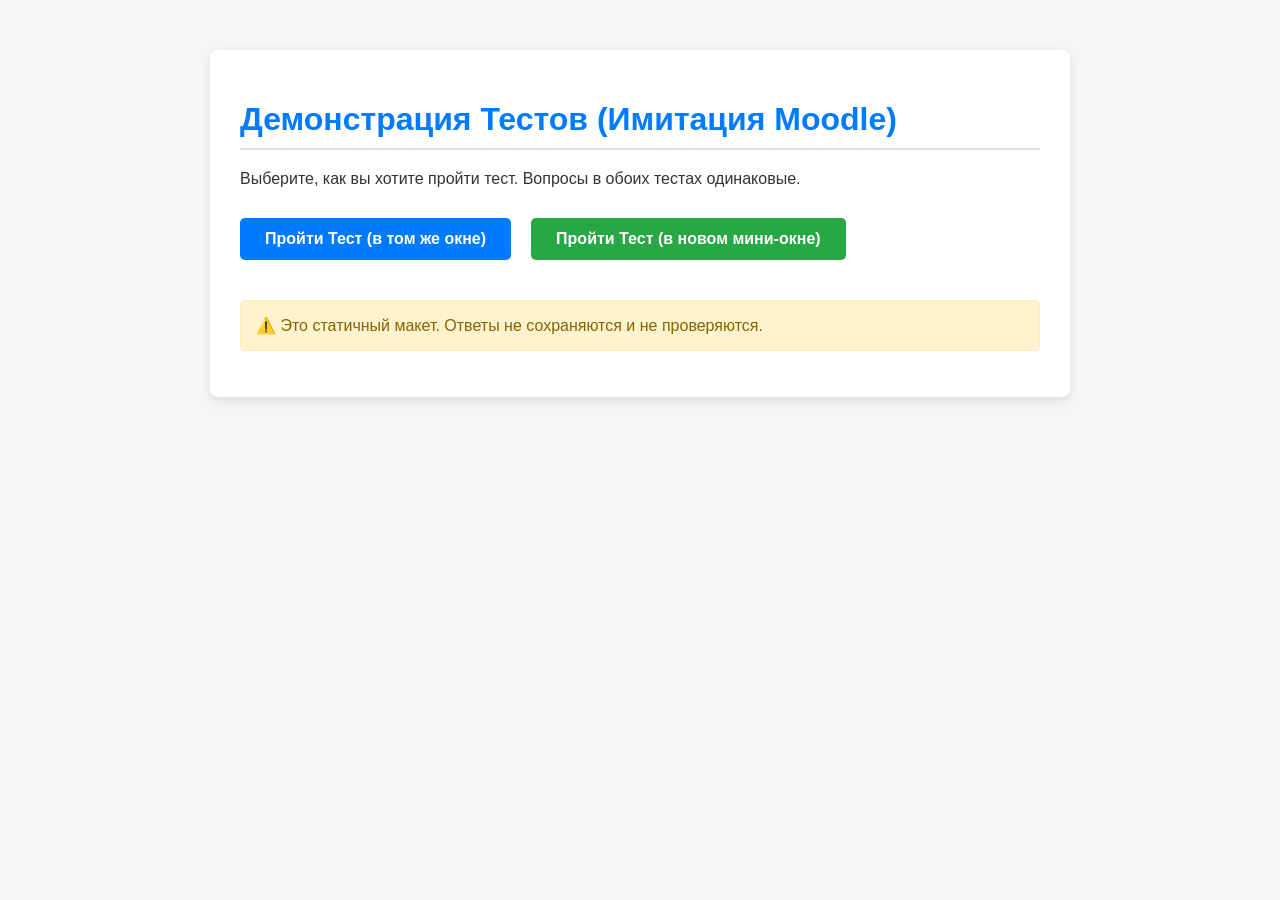
<file: index.html>
<!DOCTYPE html>
<html lang="ru">
<head>
    <meta charset="UTF-8">
    <meta name="viewport" content="width=device-width, initial-scale=1.0">
    <title>Демо Moodle - Главная</title>
    <link rel="stylesheet" href="styles.css">
</head>
<body>
    <div class="container">
        <h1>Демонстрация Тестов (Имитация Moodle)</h1>
        <p>Выберите, как вы хотите пройти тест. Вопросы в обоих тестах одинаковые.</p>

        <div class="button-group">
            <a href="test1.html" class="button primary-button">Пройти Тест (в том же окне)</a>

            <a href="#" class="button secondary-button" onclick="openMiniWindow(event)">Пройти Тест (в новом мини-окне)</a>
        </div>

        <p class="note">⚠️ Это статичный макет. Ответы не сохраняются и не проверяются.</p>
    </div>

    <script>
        function openMiniWindow(event) {
            // Отменяем стандартное действие ссылки
            event.preventDefault(); 
            
            // Параметры для окна:
            // width, height - размеры окна
            // menubar=no, toolbar=no, location=no, status=no - убирает элементы браузера
            const windowFeatures = "width=850,height=700,resizable=yes,scrollbars=yes,menubar=no,toolbar=no,location=no,status=no";

            // Открываем test2.html в новом окне с заданными параметрами
            window.open('test2.html', 'TestWindow', windowFeatures);
        }
    </script>
</body>
</html>
</file>
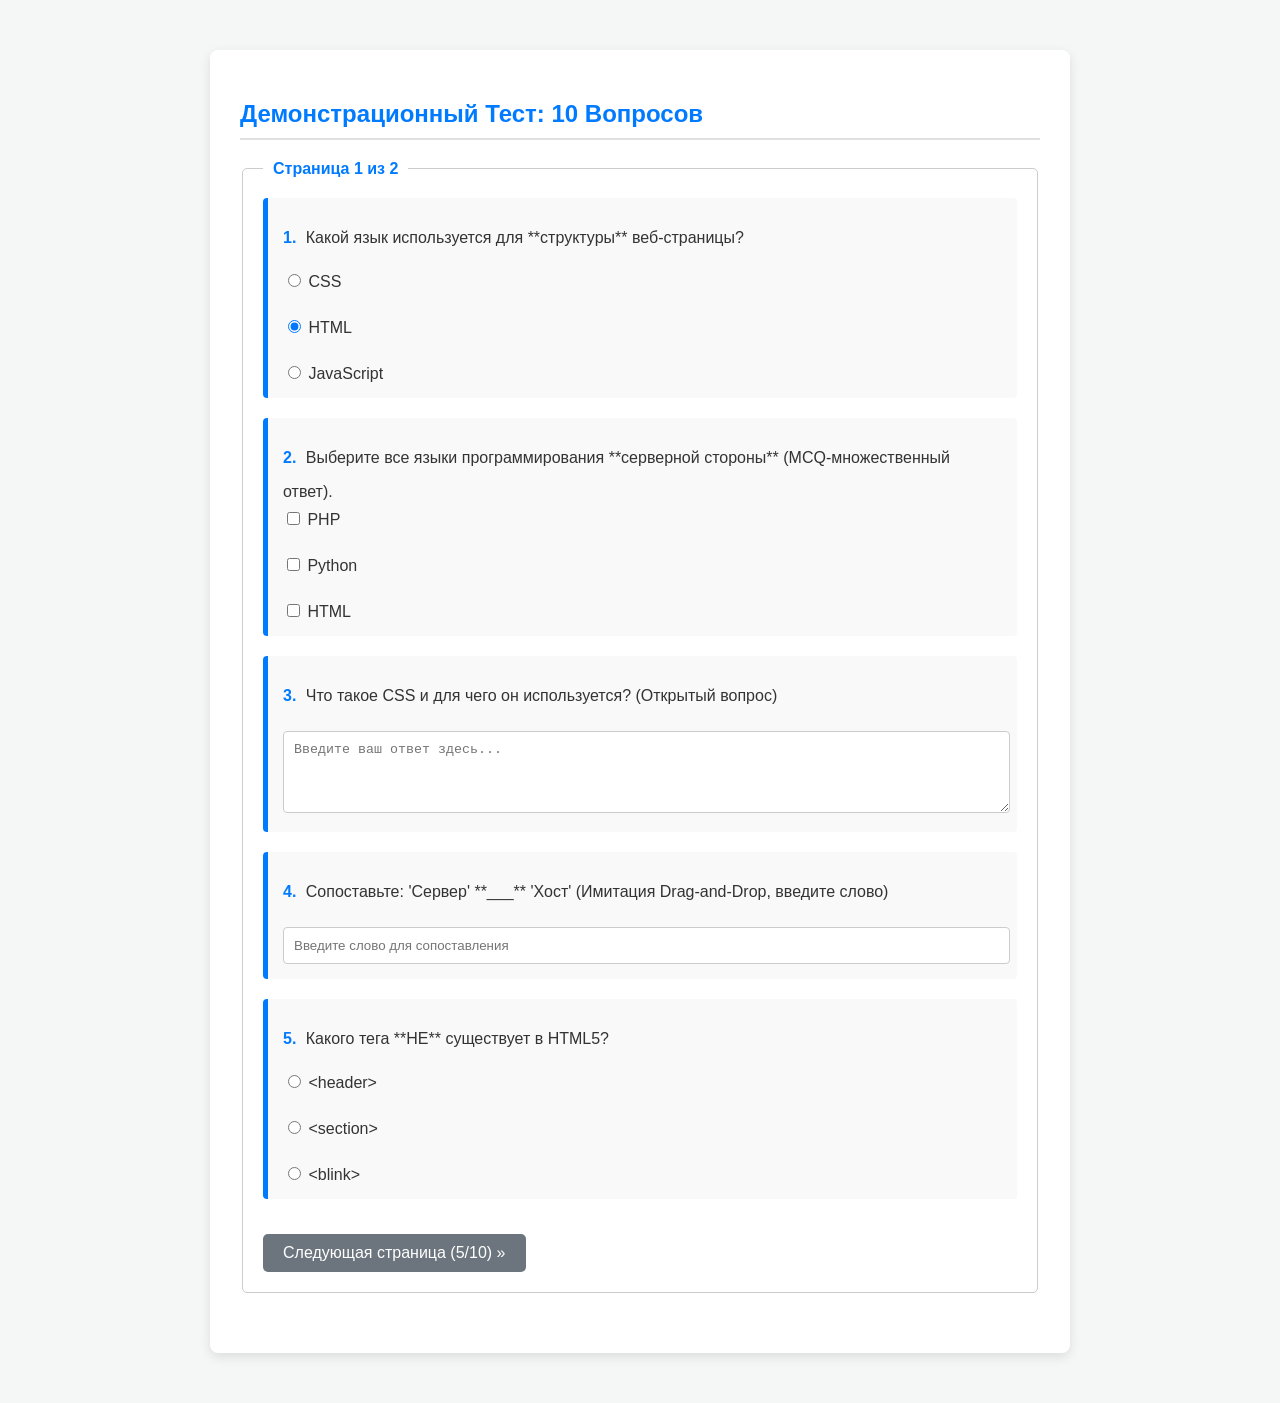
<file: test1.html>
<!DOCTYPE html>
<html lang="ru">
<head>
    <meta charset="UTF-8">
    <meta name="viewport" content="width=device-width, initial-scale=1.0">
    <title>Демо Тест</title>
    <link rel="stylesheet" href="styles.css">
</head>
<body>
    <div class="container">
        <h2>Демонстрационный Тест: 10 Вопросов</h2>
        <form action="#" method="post">

            <fieldset class="test-section" id="page1">
                <legend>Страница 1 из 2</legend>

                <div class="question">
                    <p class="q-number">1.</p> <p class="q-text">Какой язык используется для **структуры** веб-страницы?</p>
                    <div class="options">
                        <label><input type="radio" name="q1" value="a"> CSS</label><br>
                        <label><input type="radio" name="q1" value="b" checked> HTML</label><br>
                        <label><input type="radio" name="q1" value="c"> JavaScript</label>
                    </div>
                </div>

                <div class="question">
                    <p class="q-number">2.</p> <p class="q-text">Выберите все языки программирования **серверной стороны** (MCQ-множественный ответ).</p>
                    <div class="options">
                        <label><input type="checkbox" name="q2_a" value="php"> PHP</label><br>
                        <label><input type="checkbox" name="q2_b" value="python"> Python</label><br>
                        <label><input type="checkbox" name="q2_c" value="html"> HTML</label>
                    </div>
                </div>

                <div class="question">
                    <p class="q-number">3.</p> <p class="q-text">Что такое CSS и для чего он используется? (Открытый вопрос)</p>
                    <textarea name="q3_open" rows="4" placeholder="Введите ваш ответ здесь..."></textarea>
                </div>

                <div class="question">
                    <p class="q-number">4.</p> <p class="q-text">Сопоставьте: 'Сервер' **___** 'Хост' (Имитация Drag-and-Drop, введите слово)</p>
                    <input type="text" name="q4_drag" placeholder="Введите слово для сопоставления">
                </div>

                <div class="question">
                    <p class="q-number">5.</p> <p class="q-text">Какого тега **НЕ** существует в HTML5?</p>
                    <div class="options">
                        <label><input type="radio" name="q5" value="a"> &lt;header&gt;</label><br>
                        <label><input type="radio" name="q5" value="b"> &lt;section&gt;</label><br>
                        <label><input type="radio" name="q5" value="c"> &lt;blink&gt;</label>
                    </div>
                </div>

                <button type="button" onclick="showPage(2)">Следующая страница (5/10) &raquo;</button>
            </fieldset>

            <fieldset class="test-section" id="page2" style="display:none;">
                <legend>Страница 2 из 2</legend>

                <div class="question">
                    <p class="q-number">6.</p> <p class="q-text">Какая функция используется для вывода текста в консоли в JavaScript?</p>
                    <div class="options">
                        <label><input type="radio" name="q6" value="a"> console.print()</label><br>
                        <label><input type="radio" name="q6" value="b"> log.console()</label><br>
                        <label><input type="radio" name="q6" value="c"> console.log()</label>
                    </div>
                </div>

                <div class="question">
                    <p class="q-number">7.</p> <p class="q-text">Дайте краткое определение понятия "Фреймворк". (Открытый вопрос)</p>
                    <textarea name="q7_open" rows="4" placeholder="Введите ваш ответ здесь..."></textarea>
                </div>

                <div class="question">
                    <p class="q-number">8.</p> <p class="q-text">Что означает акроним **SQL**?</p>
                    <div class="options">
                        <label><input type="radio" name="q8" value="a"> Structured Query Language</label><br>
                        <label><input type="radio" name="q8" value="b"> Standard Question Logic</label><br>
                        <label><input type="radio" name="q8" value="c"> Simple Query Logic</label>
                    </div>
                </div>

                 <div class="question">
                    <p class="q-number">9.</p> <p class="q-text">Что "перетаскивается" в контейнер **git**? (Имитация Drag-and-Drop)</p>
                    <input type="text" name="q9_drag" placeholder="Введите слово (например, 'Файлы')">
                </div>

                 <div class="question">
                    <p class="q-number">10.</p> <p class="q-text">Какой тип стилей имеет самый высокий приоритет в CSS?</p>
                    <div class="options">
                        <label><input type="radio" name="q10" value="a"> Внешние</label><br>
                        <label><input type="radio" name="q10" value="b"> Встроенные (Inline)</label><br>
                        <label><input type="radio" name="q10" value="c"> Внутренние (&lt;style&gt;)</label>
                    </div>
                </div>

                <div class="nav-buttons">
                    <button type="button" onclick="showPage(1)">&laquo; Предыдущая страница</button>
                    <button type="submit" class="submit-button">Завершить попытку и отправить</button>
                </div>
            </fieldset>

        </form>
    </div>

    <script>
        function showPage(pageNumber) {
            document.getElementById('page1').style.display = (pageNumber === 1) ? 'block' : 'none';
            document.getElementById('page2').style.display = (pageNumber === 2) ? 'block' : 'none';
            // Прокрутка наверх при переключении
            window.scrollTo(0, 0);
        }
        // Убедитесь, что при загрузке видна первая страница
        window.onload = function() {
            showPage(1);
        };
    </script>
</body>
</html>
</file>
<file: styles.css>
/* Базовый сброс и настройки */
body {
    font-family: Arial, sans-serif;
    background-color: #f4f7f6;
    color: #333;
    margin: 0;
    padding: 0;
}

.container {
    max-width: 800px;
    margin: 50px auto;
    background: #fff;
    padding: 30px;
    border-radius: 8px;
    box-shadow: 0 4px 12px rgba(0, 0, 0, 0.1);
}

h1, h2 {
    color: #007bff; /* Цвет, похожий на Moodle */
    border-bottom: 2px solid #e0e0e0;
    padding-bottom: 10px;
    margin-bottom: 20px;
}

/* Стили для Главной Страницы */
.button-group {
    display: flex;
    gap: 20px;
    margin-top: 30px;
}

.button {
    display: inline-block;
    padding: 12px 25px;
    border-radius: 5px;
    text-decoration: none;
    font-weight: bold;
    text-align: center;
    transition: background-color 0.3s;
}

.primary-button {
    background-color: #007bff;
    color: white;
}

.primary-button:hover {
    background-color: #0056b3;
}

.secondary-button {
    background-color: #28a745;
    color: white;
}

.secondary-button:hover {
    background-color: #1e7e34;
}

.note {
    margin-top: 40px;
    padding: 15px;
    background-color: #fff3cd;
    border: 1px solid #ffeeba;
    color: #856404;
    border-radius: 5px;
}

/* Стили для Тестов */
.test-section {
    border: 1px solid #ccc;
    padding: 20px;
    margin-bottom: 30px;
    border-radius: 5px;
}

legend {
    font-weight: bold;
    color: #007bff;
    padding: 0 10px;
}

.question {
    background: #f9f9f9;
    padding: 15px;
    margin-bottom: 20px;
    border-radius: 4px;
    border-left: 5px solid #007bff;
}

.q-number {
    font-weight: bold;
    display: inline-block;
    margin-right: 5px;
    color: #007bff;
}

.q-text {
    display: inline;
    font-weight: 500;
}

.options label {
    display: block;
    margin-top: 8px;
    cursor: pointer;
}

textarea, input[type="text"] {
    width: 98%;
    padding: 10px;
    margin-top: 10px;
    border: 1px solid #ccc;
    border-radius: 4px;
    resize: vertical;
}

/* Кнопки навигации по тесту */
button[type="button"], .submit-button {
    padding: 10px 20px;
    border: none;
    border-radius: 5px;
    cursor: pointer;
    font-size: 16px;
    margin-top: 15px;
    transition: background-color 0.3s;
}

button[type="button"] {
    background-color: #6c757d; /* Серый для навигации */
    color: white;
}

button[type="button"]:hover {
    background-color: #5a6268;
}

.submit-button {
    background-color: #28a745; /* Зеленый для отправки */
    color: white;
    float: right;
}

.submit-button:hover {
    background-color: #1e7e34;
}

.nav-buttons {
    display: flex;
    justify-content: space-between;
}
</file>
